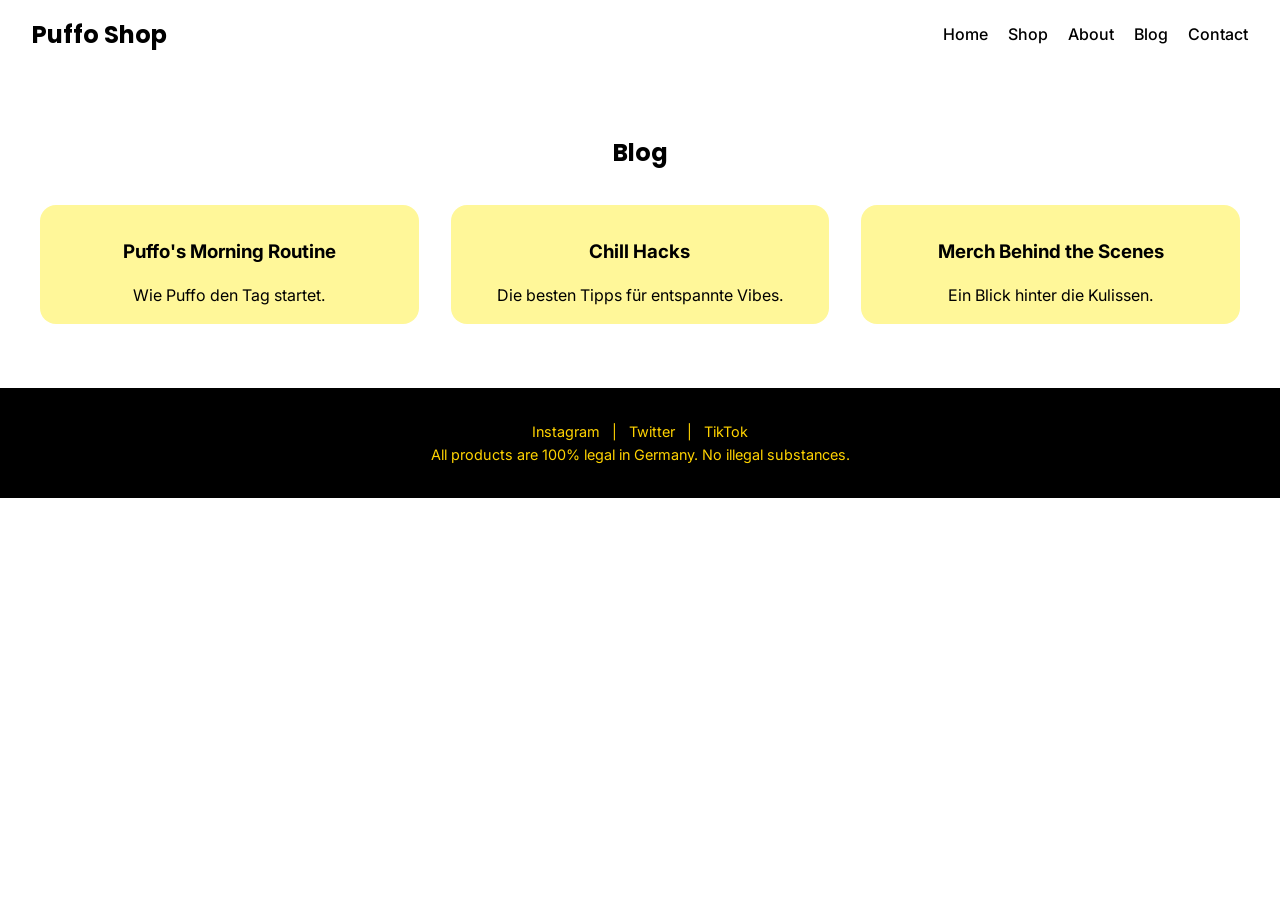
<file: blog.html>
<!DOCTYPE html>
<html lang="de">
<head>
  <meta charset="UTF-8">
  <meta name="viewport" content="width=device-width, initial-scale=1.0">
  <title>Blog – Puffo</title>
  <link href="https://fonts.googleapis.com/css2?family=Inter:wght@300;400;500&family=Poppins:wght@700&display=swap" rel="stylesheet">
  <link rel="stylesheet" href="styles.css">
</head>
<body>
<header>
  <div class="logo">Puffo Shop</div>
  <nav>
    <a href="index.html">Home</a>
    <a href="shop.html">Shop</a>
    <a href="about.html">About</a>
    <a href="blog.html">Blog</a>
    <a href="contact.html">Contact</a>
  </nav>
</header>

<section class="section">
  <div class="container">
    <h1 style="font-family:var(--font-heading);text-align:center;margin-bottom:2rem;">Blog</h1>
    <div class="products">
      <div class="product-card reveal" style="background:var(--highlight);color:var(--accent);">
        <h3>Puffo's Morning Routine</h3>
        <p>Wie Puffo den Tag startet.</p>
      </div>
      <div class="product-card reveal" style="background:var(--highlight);color:var(--accent);">
        <h3>Chill Hacks</h3>
        <p>Die besten Tipps für entspannte Vibes.</p>
      </div>
      <div class="product-card reveal" style="background:var(--highlight);color:var(--accent);">
        <h3>Merch Behind the Scenes</h3>
        <p>Ein Blick hinter die Kulissen.</p>
      </div>
    </div>
  </div>
</section>

<footer class="footer">
  <p><a href="#">Instagram</a> | <a href="#">Twitter</a> | <a href="#">TikTok</a></p>
  <p>All products are 100% legal in Germany. No illegal substances.</p>
</footer>
<script src="script.js"></script>
</body>
</html>
</file>
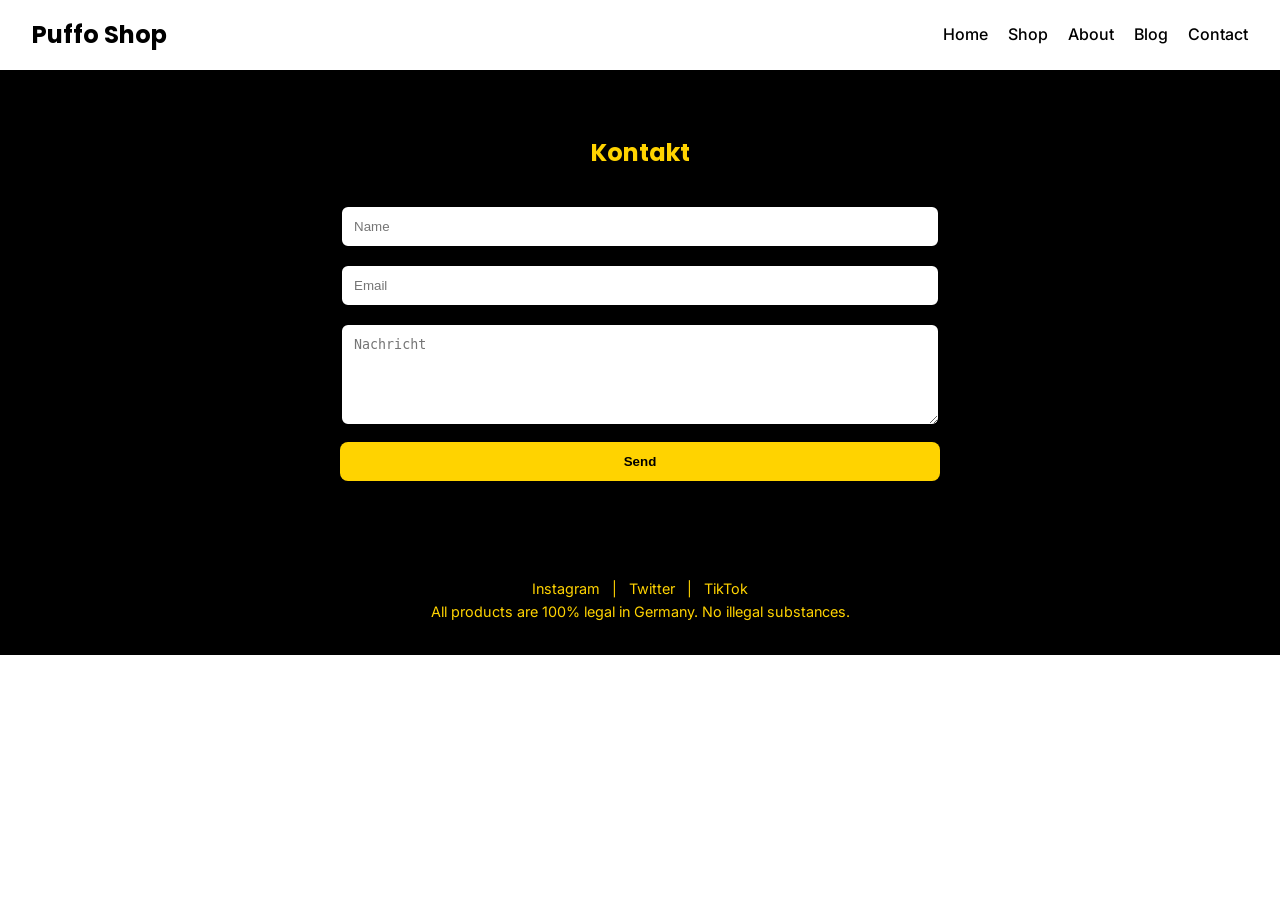
<file: contact.html>
<!DOCTYPE html>
<html lang="de">
<head>
  <meta charset="UTF-8">
  <meta name="viewport" content="width=device-width, initial-scale=1.0">
  <title>Contact – Puffo</title>
  <link href="https://fonts.googleapis.com/css2?family=Inter:wght@300;400;500&family=Poppins:wght@700&display=swap" rel="stylesheet">
  <link rel="stylesheet" href="styles.css">
</head>
<body>
<header>
  <div class="logo">Puffo Shop</div>
  <nav>
    <a href="index.html">Home</a>
    <a href="shop.html">Shop</a>
    <a href="about.html">About</a>
    <a href="blog.html">Blog</a>
    <a href="contact.html">Contact</a>
  </nav>
</header>

<section class="section" style="background:var(--accent);color:var(--primary);">
  <div class="container">
    <h1 style="font-family:var(--font-heading);text-align:center;margin-bottom:2rem;">Kontakt</h1>
    <form class="reveal">
      <input type="text" placeholder="Name" required>
      <input type="email" placeholder="Email" required>
      <textarea rows="5" placeholder="Nachricht" required></textarea>
      <button type="submit">Send</button>
    </form>
  </div>
</section>

<footer class="footer">
  <p><a href="#">Instagram</a> | <a href="#">Twitter</a> | <a href="#">TikTok</a></p>
  <p>All products are 100% legal in Germany. No illegal substances.</p>
</footer>
<script src="script.js"></script>
</body>
</html>
</file>
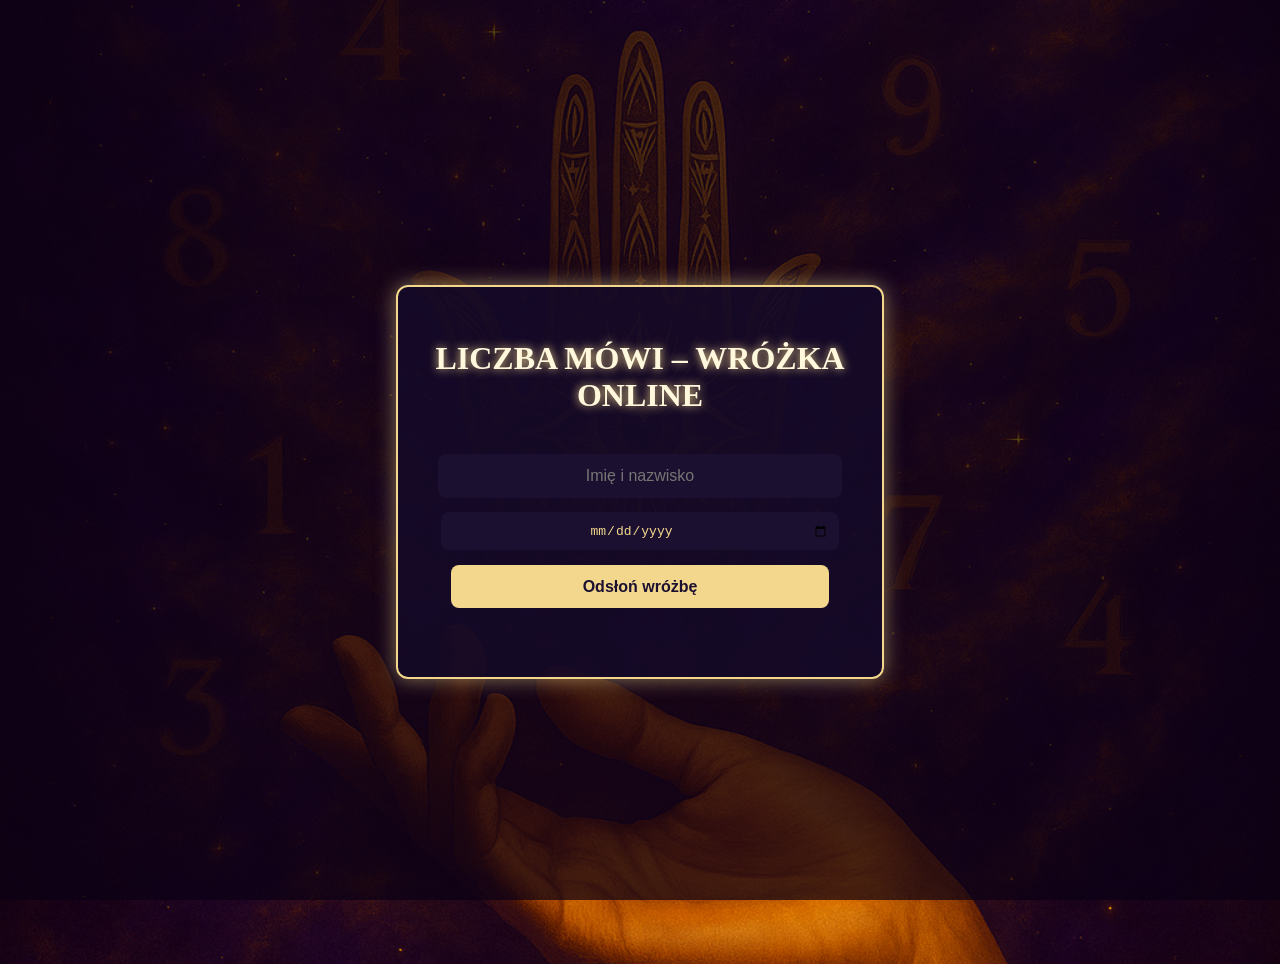
<file: Liczba_Mowi_Wrozka_Mobile.html>
<!DOCTYPE html>
<html lang="pl">
<head>
    <meta charset="UTF-8">
    <title>Liczba Mówi – Wróżka Online</title>
    <meta name="viewport" content="width=device-width, initial-scale=1.0">
    <style>
        html, body {
            margin: 0;
            padding: 0;
            height: 100%;
            font-family: 'Georgia', serif;
            background: url('tlo_gry_liczba_mowi.png') no-repeat center center fixed;
            background-size: cover;
            color: #f2d78d;
        }

        .overlay {
            background-color: rgba(10, 0, 20, 0.7);
            height: 100%;
            width: 100%;
            position: absolute;
            top: 0;
            left: 0;
        }

        .content {
            position: relative;
            z-index: 2;
            display: flex;
            flex-direction: column;
            align-items: center;
            justify-content: center;
            height: 100%;
            padding: 2em;
            text-align: center;
        }

        .form-box {
            background: rgba(20, 10, 40, 0.85);
            border: 2px solid #f2d78d;
            border-radius: 12px;
            padding: 2em;
            box-shadow: 0 0 20px #f2d78d88;
            max-width: 420px;
            width: 100%;
        }

        input, button {
            width: 90%;
            padding: 0.8em;
            margin: 0.5em 0;
            font-size: 1em;
            border: none;
            border-radius: 8px;
            text-align: center;
        }

        input {
            background: #1c1030;
            color: #f2d78d;
        }

        button {
            background: #f2d78d;
            color: #1c1030;
            font-weight: bold;
            cursor: pointer;
            transition: 0.3s;
        }

        button:hover {
            background: #fff2b5;
        }

        .result {
            margin-top: 1.5em;
            font-size: 1.2em;
            color: #ffeccc;
        }

        h1 {
            margin-bottom: 1em;
            font-size: 2em;
            color: #fff8dd;
            text-shadow: 0 0 10px #f2d78d;
        }
    </style>
</head>
<body>
    <div class="overlay"></div>
    <div class="content">
        <div class="form-box">
            <h1>LICZBA MÓWI – WRÓŻKA ONLINE</h1>
            <input type="text" id="name" placeholder="Imię i nazwisko">
            <input type="date" id="dob" placeholder="Data urodzenia">
            <button onclick="calculate()">Odsłoń wróżbę</button>
            <div class="result" id="result"></div>
        </div>
    </div>

    <script>
        const fortunes = {
            1: "Liczba 1 – Jesteś liderem z natury. Twoja siła pcha Cię do przodu.",
            2: "Liczba 2 – Jesteś duszą wrażliwą. Harmonia to Twoje przeznaczenie.",
            3: "Liczba 3 – Kreatywność płynie przez Ciebie jak rzeka światła.",
            4: "Liczba 4 – Stabilność i zaufanie to fundament Twojej duszy.",
            5: "Liczba 5 – Wolność jest Twoim przeznaczeniem. Nie daj się zamknąć.",
            6: "Liczba 6 – Miłość, opieka, oddanie – to Twoje duchowe dary.",
            7: "Liczba 7 – Jesteś strażnikiem tajemnic. Twoja intuicja zna odpowiedź.",
            8: "Liczba 8 – Potencjał do sukcesu i mocy. Ufaj swojej sile.",
            9: "Liczba 9 – Jesteś starą duszą. Twoja mądrość uzdrawia innych."
        };

        function calculate() {
            const dob = document.getElementById('dob').value;
            if (!dob) {
                document.getElementById('result').innerText = "Wprowadź datę urodzenia!";
                return;
            }

            const digits = dob.replaceAll('-', '').split('').map(Number);
            let sum = digits.reduce((a, b) => a + b, 0);
            while (sum > 9) {
                sum = sum.toString().split('').map(Number).reduce((a, b) => a + b, 0);
            }

            const fortune = fortunes[sum] || "Nie znaleziono wróżby.";
            const name = document.getElementById('name').value || "Osobo";

            document.getElementById('result').innerHTML =
                `<strong>${name}</strong><br>Liczba życia: <strong>${sum}</strong><br><br>${fortune}`;
        }
    </script>
</body>
</html>
</file>
<file: styles.css>
:root {
  --primary: #FFD300;
  --secondary: #E6B800;
  --accent: #000000;
  --highlight: #FFF799;
  --font-heading: 'Poppins', sans-serif;
  --font-text: 'Inter', sans-serif;
}

* {
  box-sizing: border-box;
  margin: 0;
  padding: 0;
}

body {
  font-family: var(--font-text);
  color: var(--accent);
  background-color: #fff;
  line-height: 1.6;
}

img {
  max-width: 100%;
  display: block;
}

header {
  padding: 1rem 2rem;
  display: flex;
  justify-content: space-between;
  align-items: center;
}

header .logo {
  font-family: var(--font-heading);
  font-weight: 700;
  font-size: 1.5rem;
}

nav a {
  margin-left: 1rem;
  text-decoration: none;
  color: var(--accent);
  font-weight: 500;
  transition: color .3s;
}

nav a:hover {
  color: var(--primary);
}

.hero {
  background: linear-gradient(135deg, var(--primary), var(--secondary));
  color: var(--accent);
  text-align: center;
  padding: 6rem 1rem;
}

.hero h1 {
  font-family: var(--font-heading);
  font-size: 2.5rem;
  margin-bottom: 1rem;
}

.hero p {
  max-width: 600px;
  margin: 0 auto 2rem;
}

.btn {
  display: inline-block;
  padding: 0.75rem 1.5rem;
  border-radius: 0.5rem;
  text-decoration: none;
  font-weight: 600;
  transition: background .3s, color .3s;
}

.btn-primary {
  background: var(--accent);
  color: var(--primary);
}

.btn-secondary {
  border: 2px solid var(--accent);
  color: var(--accent);
}

.btn-primary:hover {
  background: var(--secondary);
}

.btn-secondary:hover {
  background: var(--accent);
  color: var(--primary);
}

.section {
  padding: 4rem 1rem;
}

.container {
  max-width: 1200px;
  margin: 0 auto;
}

.products {
  display: grid;
  gap: 2rem;
  grid-template-columns: repeat(auto-fit, minmax(250px, 1fr));
}

.product-card {
  background: var(--accent);
  color: var(--primary);
  border-radius: 1rem;
  padding: 1rem;
  text-align: center;
  transition: transform .3s, background .3s;
}

.product-card:hover {
  transform: translateY(-5px);
  background: var(--secondary);
}

.product-card h3 {
  margin: 1rem 0;
}

.footer {
  background: var(--accent);
  color: var(--primary);
  text-align: center;
  padding: 2rem 1rem;
  font-size: 0.9rem;
}

.footer a {
  color: var(--primary);
  margin: 0 0.5rem;
  text-decoration: none;
}

/* Split section */
.split {
  display: flex;
  flex-wrap: wrap;
  align-items: center;
  gap: 2rem;
}

.split img {
  flex: 1 1 300px;
  border-radius: 1rem;
}

.split div {
  flex: 1 1 300px;
}

.testimonials {
  display: grid;
  gap: 2rem;
  grid-template-columns: repeat(auto-fit, minmax(250px, 1fr));
  text-align: center;
}

.testimonials p {
  background: var(--highlight);
  padding: 1rem;
  border-radius: 1rem;
}

/* Shop grid */
.shop-grid {
  display: grid;
  gap: 2rem;
  grid-template-columns: repeat(auto-fit, minmax(250px, 1fr));
}

/* Contact form */
form {
  max-width: 600px;
  margin: 0 auto;
  display: grid;
  gap: 1rem;
}

input, textarea {
  padding: 0.75rem;
  border: 2px solid var(--accent);
  border-radius: 0.5rem;
}

form button {
  background: var(--primary);
  color: var(--accent);
  border: none;
  padding: 0.75rem;
  border-radius: 0.5rem;
  font-weight: 600;
  cursor: pointer;
  transition: background .3s;
}

form button:hover {
  background: var(--secondary);
}

/* Responsive nav */
@media (max-width: 600px) {
  nav {
    display: none;
  }
}

.reveal {
  opacity: 0;
  transform: translateY(20px);
  transition: opacity .6s ease, transform .6s ease;
}

.reveal.in-view {
  opacity: 1;
  transform: translateY(0);
}
</file>
